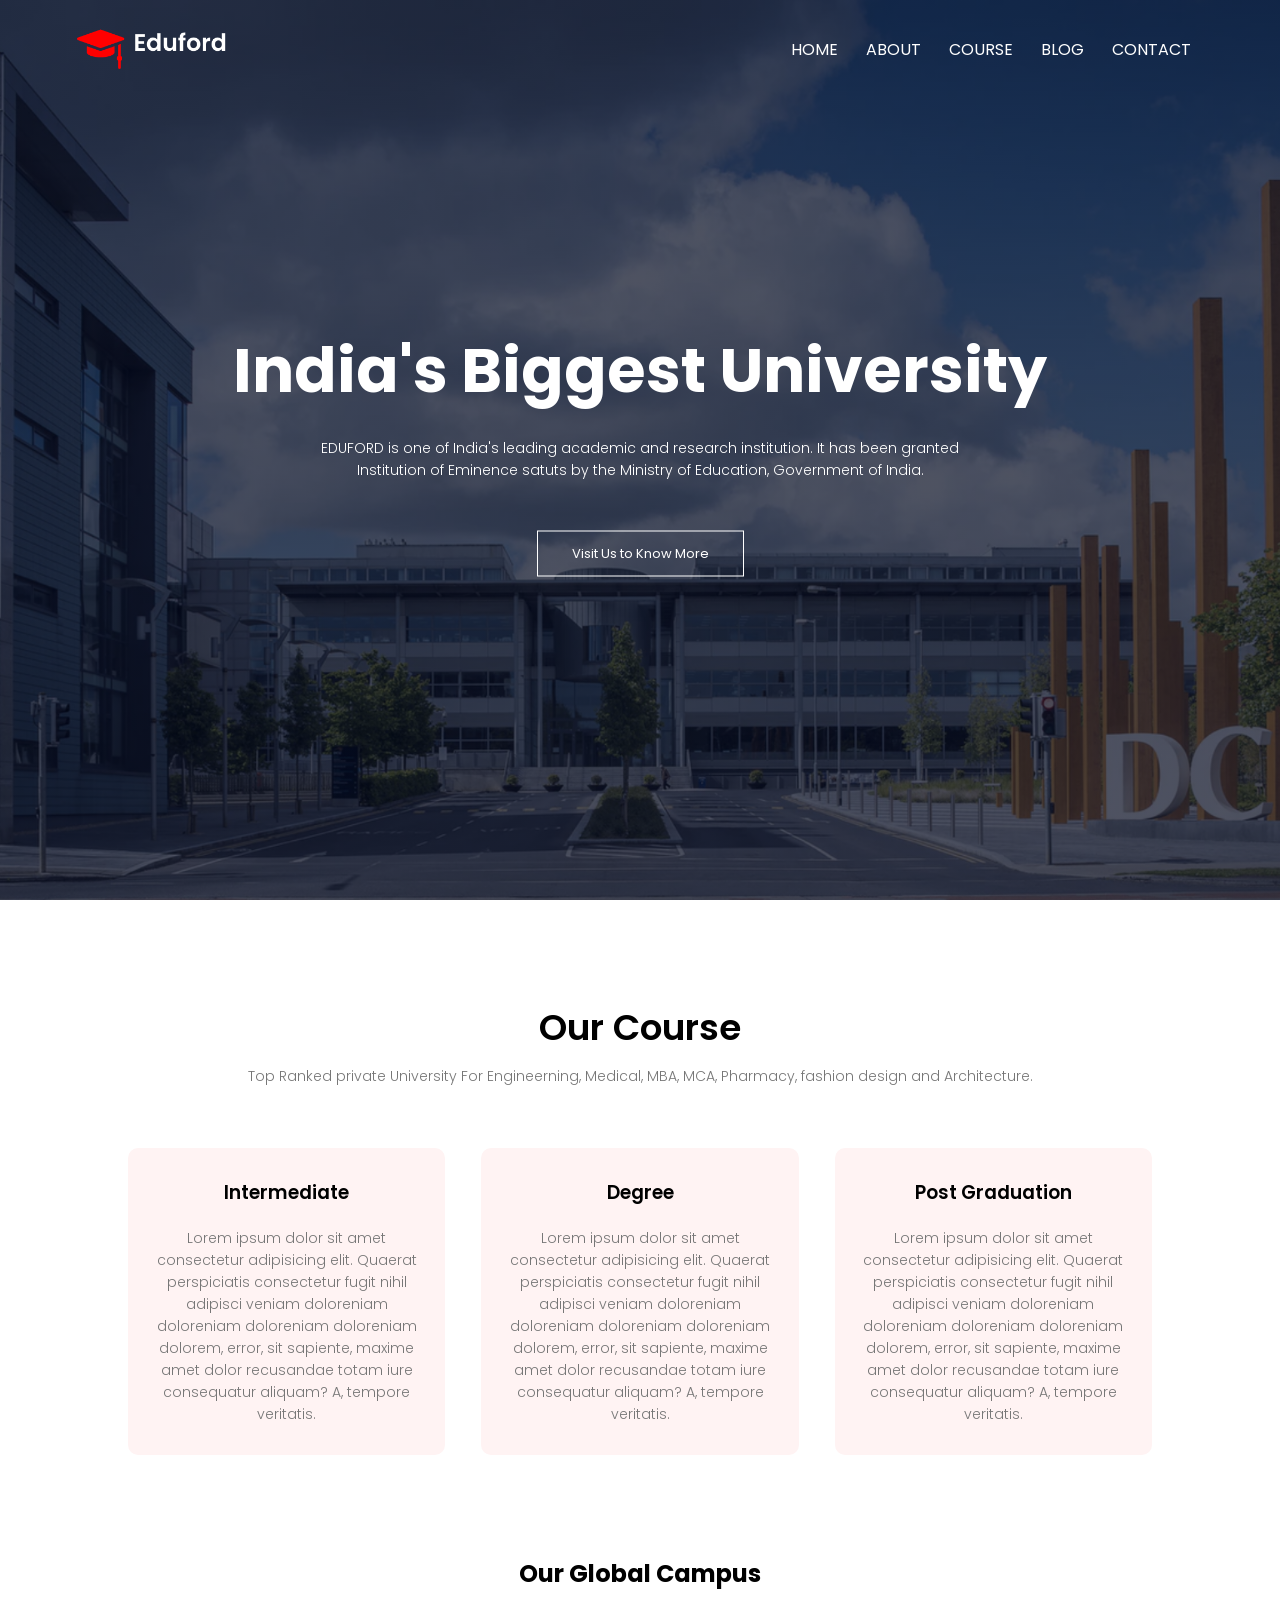
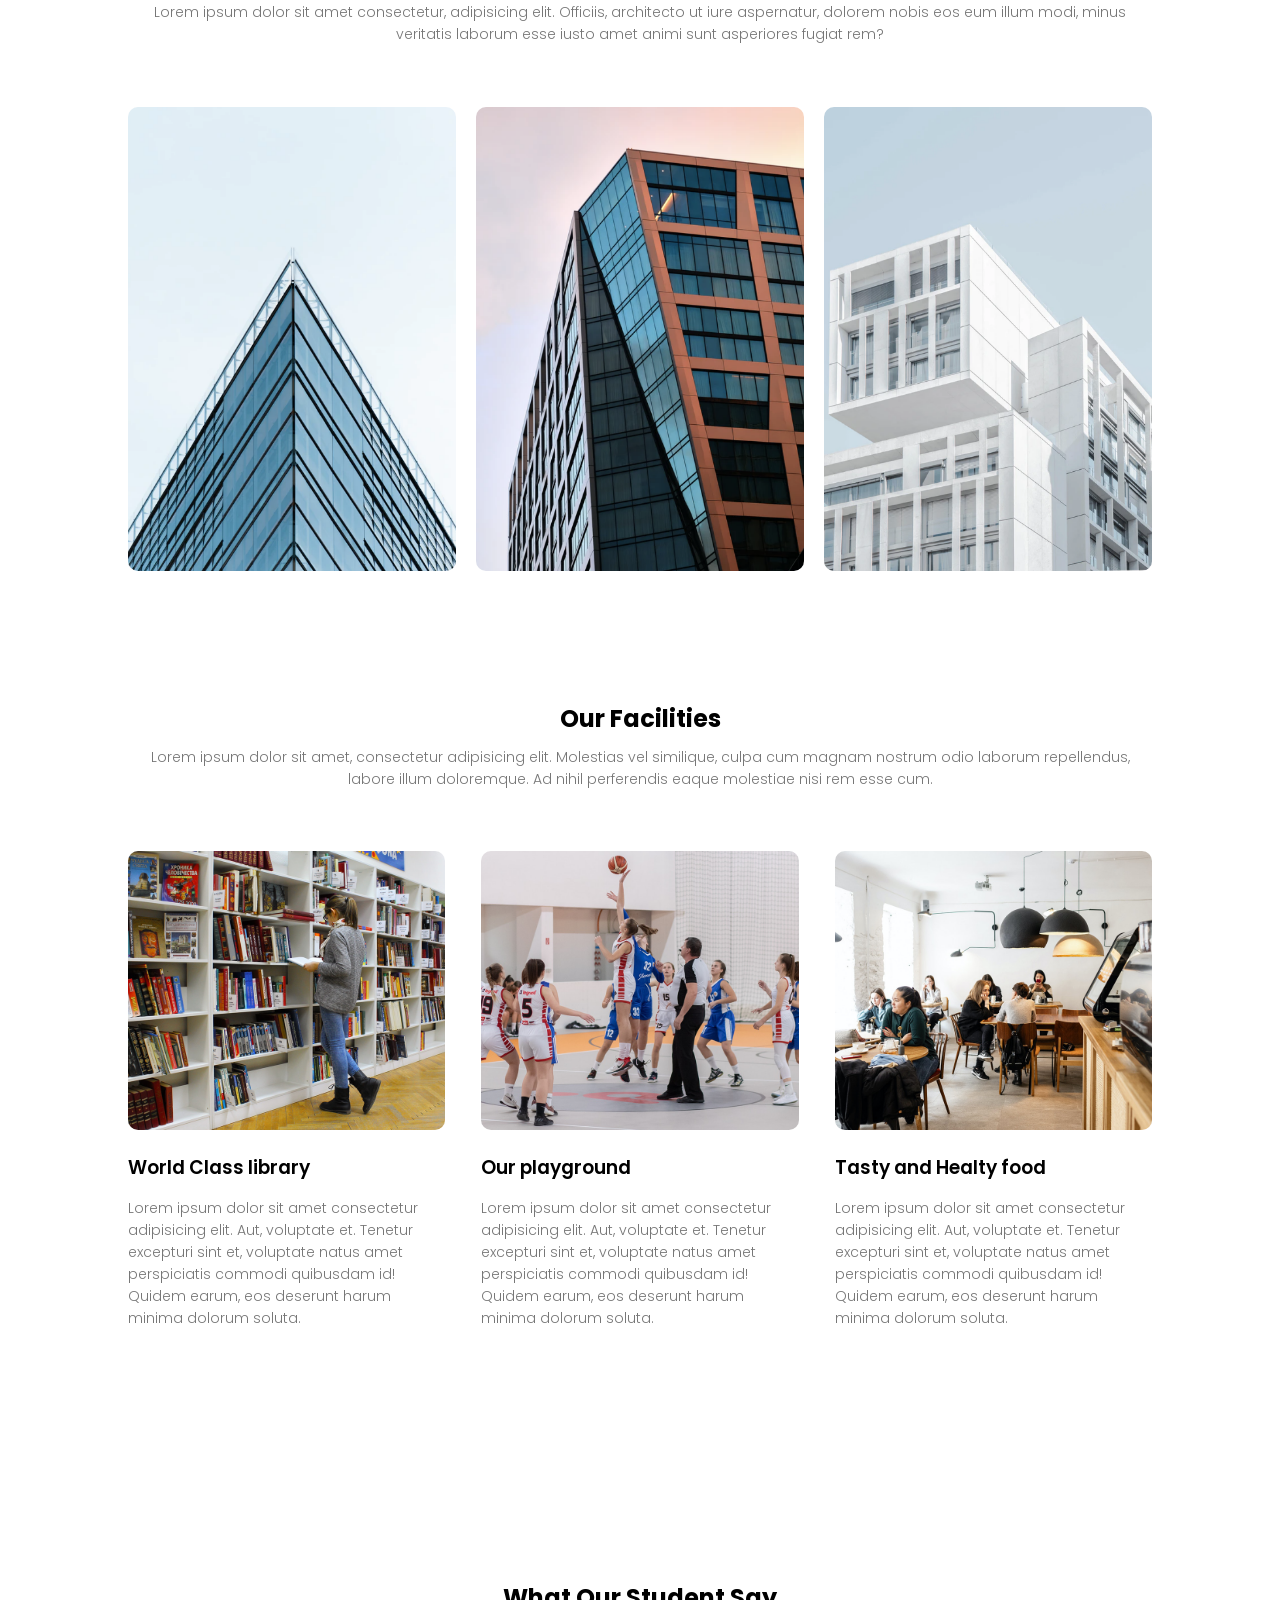
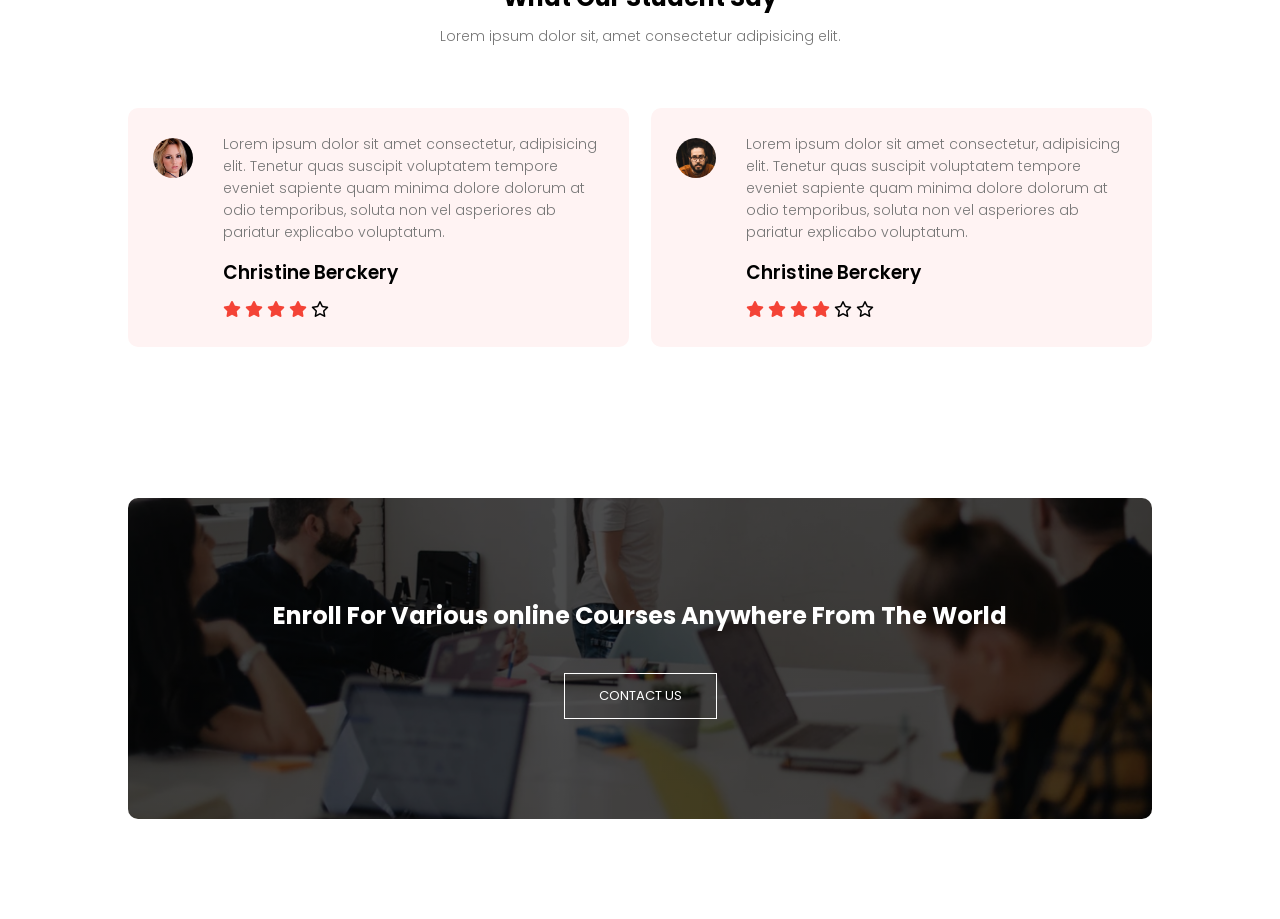
<file: index.html>
<!DOCTYPE html>
<html lang="en">
<head>
    <meta charset="UTF-8">
    <meta name="viewport" content="width=device-width, initial-scale=1.0">
    <title>University Website</title>
    <!-- link CSS  -->
    <link rel="stylesheet" href="college.css">
    <!-- font links -->
    <link rel="preconnect" href="https://fonts.googleapis.com">
<link rel="preconnect" href="https://fonts.gstatic.com" crossorigin>
<link href="https://fonts.googleapis.com/css2?family=Poppins:wght@200;300;400;500;600;700&display=swap" rel="stylesheet">
<!-- font awsome -->
<link rel="stylesheet" href="https://cdnjs.cloudflare.com/ajax/libs/font-awesome/6.4.2/css/all.min.css" integrity="sha512-z3gLpd7yknf1YoNbCzqRKc4qyor8gaKU1qmn+CShxbuBusANI9QpRohGBreCFkKxLhei6S9CQXFEbbKuqLg0DA==" crossorigin="anonymous" referrerpolicy="no-referrer" />
</head>
<body>
    <!-- main background -->

    <section class="header">
        <!-- navbar -->
        <nav>
            <a href="index.html"> <img src="img/eduford_img/logo.png" alt="">    </a>
            <div class="nav-links" id="navLinks">
                <i class="fa fa-times" onclick="hideMenu()"></i>
                <ul>
                    <li><a href=""></a>HOME</li>
                    <li><a href=""></a>ABOUT</li>
                    <li><a href=""></a>COURSE</li>
                    <li><a href=""></a>BLOG</li>
                    <li><a href=""></a>CONTACT</li>
                </ul>
            </div>
            <i class="fa fa-bars" onclick="showMenu()"></i>
        </nav>
      
        <!-- text & paragra -->
        <div class="text-box">
            <h1>India's Biggest University</h1>
            <p>EDUFORD is one of India's leading academic and research institution. It has been granted <br> Institution of Eminence satuts by the Ministry of Education, Government of India. 
            </p>
            <a href="" class="hero-btn">Visit Us to Know More</a>
        </div>
    </section>
    <!-- Course -->
    <section  class="course">
        <h1>Our Course</h1>
        <p>Top Ranked private University For Engineerning, Medical, MBA, MCA, Pharmacy, fashion design and Architecture. </p>

        <div class="row">
            <div class="course-col">
                <h3>Intermediate</h3>
                <p>Lorem ipsum dolor sit amet consectetur adipisicing elit. Quaerat perspiciatis consectetur fugit nihil adipisci veniam doloreniam doloreniam doloreniam doloreniam dolorem, error, sit sapiente, maxime amet dolor recusandae totam iure consequatur aliquam? A, tempore veritatis.</p>
            </div>
            <div class="course-col">
                <h3>Degree</h3>
                <p>Lorem ipsum dolor sit amet consectetur adipisicing elit. Quaerat perspiciatis consectetur fugit nihil adipisci veniam doloreniam doloreniam doloreniam doloreniam dolorem, error, sit sapiente, maxime amet dolor recusandae totam iure consequatur aliquam? A, tempore veritatis.</p>
            </div>
            <div class="course-col">
                <h3>Post Graduation</h3>
                <p>Lorem ipsum dolor sit amet consectetur adipisicing elit. Quaerat perspiciatis consectetur fugit nihil adipisci veniam doloreniam doloreniam doloreniam doloreniam dolorem, error, sit sapiente, maxime amet dolor recusandae totam iure consequatur aliquam? A, tempore veritatis.</p>
            </div>
        </div>


    </section>
  <!--------------    campus       ------------------------>
  <section class="campus">
    <h1>Our Global Campus</h1>
    <p>Lorem ipsum dolor sit amet consectetur, adipisicing elit. Officiis, architecto ut iure aspernatur, dolorem nobis eos eum illum modi, minus veritatis laborum esse iusto amet animi sunt asperiores fugiat rem?</p>
    <div class="row">
        <div class="campus-col">
            <img src="img/eduford_img/london.png" alt="">
            <div class="layer">
                <h3>LONDON</h3>
            </div>
        </div>
        <div class="campus-col">
            <img src="img/eduford_img/newyork.png" alt="">
            <div class="layer">
                <h3>NEW YORK</h3>
            </div>
        </div>
        <div class="campus-col">
            <img src="img/eduford_img/washington.png" alt="">
            <div class="layer">
                <h3>IRAK</h3>
            </div>
        </div>
    </div>
  </section>
  <!-- ---------facilites------------------------ -->
    <section class="facilities">
        <h1>Our Facilities</h1>
        <p>Lorem ipsum dolor sit amet, consectetur adipisicing elit. Molestias vel similique, culpa cum magnam nostrum odio laborum repellendus, labore illum doloremque. Ad nihil perferendis eaque molestiae nisi rem esse cum.</p>
        <div class="row">
            <div class="facilities-col">
                <img src="img/eduford_img/library.png" alt="">
                <h3>World Class library</h3>
                <p>Lorem ipsum dolor sit amet consectetur adipisicing elit. Aut, voluptate et. Tenetur excepturi sint et, voluptate natus amet perspiciatis commodi quibusdam id! Quidem earum, eos deserunt harum minima dolorum soluta.
                </p>
            </div>
            <div class="facilities-col">
                <img src="img/eduford_img/basketball.png" alt="">
                <h3>Our playground</h3>
                <p>Lorem ipsum dolor sit amet consectetur adipisicing elit. Aut, voluptate et. Tenetur excepturi sint et, voluptate natus amet perspiciatis commodi quibusdam id! Quidem earum, eos deserunt harum minima dolorum soluta.
                </p>
            </div>
            <div class="facilities-col">
                <img src="img/eduford_img/cafeteria.png" alt="">
                <h3>Tasty and Healty food</h3>
                <p>Lorem ipsum dolor sit amet consectetur adipisicing elit. Aut, voluptate et. Tenetur excepturi sint et, voluptate natus amet perspiciatis commodi quibusdam id! Quidem earum, eos deserunt harum minima dolorum soluta.
                </p>
            </div>
        </div>
    
    
    
    </section>
    <section class="testimonials">
        <h1>What Our Student Say</h1>
        <p>Lorem ipsum dolor sit, amet consectetur adipisicing elit.</p>
        <div class="row">
            <div class="testimonial-col">
                <img src="img/eduford_img/user1.jpg" alt="">
                <div>
                    <p>Lorem ipsum dolor sit amet consectetur, adipisicing elit. Tenetur quas suscipit voluptatem tempore eveniet sapiente quam minima dolore dolorum at odio temporibus, soluta non vel asperiores ab pariatur explicabo voluptatum.</p>
                    <h3>Christine Berckery</h3>
                    <i class="fa fa-star" ></i>  
                    <i class="fa fa-star" ></i>  
                    <i class="fa fa-star" ></i>  
                    <i class="fa fa-star" ></i>  
                    <i class="fa-regular fa-star"></i>
                    

                </div>
            </div>
            <div class="testimonial-col">
                <img src="img/eduford_img/user2.jpg" alt="">
                <div>
                    <p>Lorem ipsum dolor sit amet consectetur, adipisicing elit. Tenetur quas suscipit voluptatem tempore eveniet sapiente quam minima dolore dolorum at odio temporibus, soluta non vel asperiores ab pariatur explicabo voluptatum.</p>
                    <h3>Christine Berckery</h3>
                    <i class="fa fa-star" ></i>  
                    <i class="fa fa-star" ></i>  
                    <i class="fa fa-star" ></i>  
                    <i class="fa fa-star" ></i>  
                    <i class="fa-regular fa-star" ></i>
                    <i class="fa-regular fa-star" ></i>
                </div>
            </div>
        </div>
    </section>

    <!-- ------------------------call to action-------------- -->
    <section class="cta">
        <h1>Enroll For Various online Courses Anywhere From The World</h1>
        <a href=""  class="hero-btn d">CONTACT US</a>

    </section >
    <!-- js -->
    <script>
        let navLinks = document.getElementById("navLinks")
        function showMenu() {
            navLinks.style.right= "0";
            
        }
        function hideMenu(){
            navLinks.style.right= "-200px";
        }
    </script>
</body>
</html>
</file>
<file: college.css>
*{
    margin: 0;
    padding: 0;
    font-family: 'Poppins', sans-serif;
}
/* main bg */
.header{
    width: 100%;
    min-height: 100vh;
    background-image: linear-gradient(rgba(4,9,30,0.7),rgba(4,9,30,0.7)),url(img/eduford_img/banner.png);
    background-position: center;
    background-size: cover;
    position: relative;
    
}
/* navbar */
nav{
    display: flex ;
    padding: 2% 6%;
    justify-content: space-between;
    align-items: center;
 
}
nav img{
    width: 150px;
}
.nav-links{
    flex: 1;
    text-align: right;
}
.nav-links ul li{
    color: #fff;
    list-style: none ;
    display: inline-block;
    padding: 8px 12px ;
    position: relative;
}
.nav-links ul li a{
  color: #fff;
  text-decoration: none;
  font-size: 13px;

}
.nav-links ul li::after{
    content: '';
    width: 0%;
    height: 2px;
    background: #f44336;
    display: block;
    margin: auto;
    transition: 0.5s;
}
.nav-links ul li:hover:after{
    width: 100%;
}
/* text & paragraph */
.text-box{
    width: 90%;
    color: #fff;
    position: absolute;
    top: 50%;
    left: 50%;
    transform: translate(-50%,-50%); /*center joino*/
    text-align: center;
}
.text-box h1{
    font-size: 62px;
}
.text-box p{
    margin: 10px 0 40px;
    font-size: 14px;
    color: #fff;
}
/* hero btn */
 .hero-btn {
    display: inline-block;
    text-decoration: none;
    color: #fff;
    border: 1px solid #fff;
    padding: 12px 34px;
    font-size: 13px;
    background: transparent;
    position: relative;
    cursor: pointer;

}
.hero-btn:hover{
    border: 1px solid #f44336;
    background: #f44336;
    transition: 1s;
}
nav .fa{
    display: none;
}
@media(max-width: 700px){
    .text-box h1{
        font-size: 20px;
    }
    .nav-links ul li {
        display: block;    

    }
    .nav-links{
        position: absolute;
        background: #f44336;
        height: 100vh;
        width: 200px;
        top: 0;
        right: -200px;
        text-align: left;
        z-index: 2;
        transition: 1s;
    }
    nav .fa{
        display: block;
        color: #fff;
        font-size: 20px;
        cursor: pointer;
    }
    .nav-links ul{
        padding: 30px;
    }
}
/*****************************************  Course ************************************************************/
.course{
    width: 80%;
    margin: auto;
    text-align: center;
    padding-top: 100px;
}
.course h1{
    font-size: 36px;
    font-weight: 600;
}
p{
    color: #777;
    font-size: 14px;
    font-weight: 300;
    line-height: 22px;
    padding: 10px;
}

.row{
    margin-top: 5%;
    display: flex;
    justify-content: space-between;
}
.course-col{
    flex-basis: 31%;
    background: #fff3f3;
    border-radius: 10px;
    margin-bottom: 5%;
    padding: 20px 12px;
    box-sizing: border-box;
}
h3{
    text-align: center;
    font-weight: 600;
    margin: 10px 0;
}
.course-col:hover{
    box-shadow: 0 0 20px 0px rgba(0,0,0,0.2);
    transition: 0.5s;
}
@media(max-width:700px){
    .row{
        flex-direction: column;
    }
}
/********************************************* campus ************************/
.campus{
    width: 80%;
    margin: auto;
    text-align: center;
    padding-top: 50px;
}
.campus-col{
    flex-basis: 32%;
    border-radius: 10px;
    margin-bottom: 30px;
    position: relative;
    overflow: hidden;
}
.campus-col img{
    width: 100%;
    display: block;

}
.layer{
    background: transparent;
    height: 100%;
    width: 100%;
    position: absolute;
    top: 0;
    left: 0;
    transition: 0.5s;
}
.layer:hover{
    background: rgba(226, 0, 0,0.7);
}
.layer h3{
    width: 100%;
    font-weight: 500;
    color: #fff;
    font-size: 26px;
    bottom: 0;
    left: 50%;
    transform: translateX(-50%);  /**/
    position: absolute;
    opacity: 0;/**/
    transition: 0.5s;
}
.layer:hover h3{
    bottom: 49%;
    opacity: 1;
}
/******************************facilities*************************************** */
.facilities{
    width: 80%;
    margin: auto;
    text-align: center;
    padding: 100px;
}
.facilities-col{
    flex-basis: 31%;/**/
    border-radius: 10px ;
    margin-bottom: 5%;
    text-align: left;
}
.facilities-col img{
    width: 100%;
    border-radius: 10px;
}
.facilities-col p{
    padding: 0;
}
.facilities-col h3{
    margin-top: 16px ;
    margin-bottom: 15px;
    text-align: left;
}
/*************************************testimonial******************/
.testimonials{
    width: 80%;
    margin: auto;
    padding-top: 100px;
    text-align: center;
}
.testimonial-col{
    flex-basis: 44%;
    border-radius: 10px;
    margin-bottom: 5%;
    text-align: left;
    background: #fff3f3;
    padding: 25px;
    cursor: pointer;
    display: flex;
}
.testimonial-col img{
    height: 40px;
    margin-top: 5px;
    margin-right: 30px;
    border-radius: 50%;
}
.testimonial-col p{
    padding: 0;
}
.testimonial-col h3{
    margin-top: 15px;
    text-align: left;
}
.testimonial-col .fa{
    color:#f44336 ;
}
@media(max-width:700px)  {
    .testimonial-col img{
        margin-left: 0px;
        margin-right: 15px;
    }
}
/* *********************CALL TO ACTION */
.cta{
    margin: 100px auto;
    width: 80%;
    background-image: linear-gradient(rgba(0,0,0,0.7),rgba(0,0,0,0.7)),url(img/eduford_img/banner2.jpg);
    background-position: center;
    background-size: cover;
    border-radius:10px ;
    text-align: center;
    padding: 100px 0;
}
.cta h1{
    color: #fff;
    margin-bottom: 40px;
    padding: 0;

}
@media (max-width:700px) {
    .cta h1{
        font-size:24px;
    }
}
</file>
